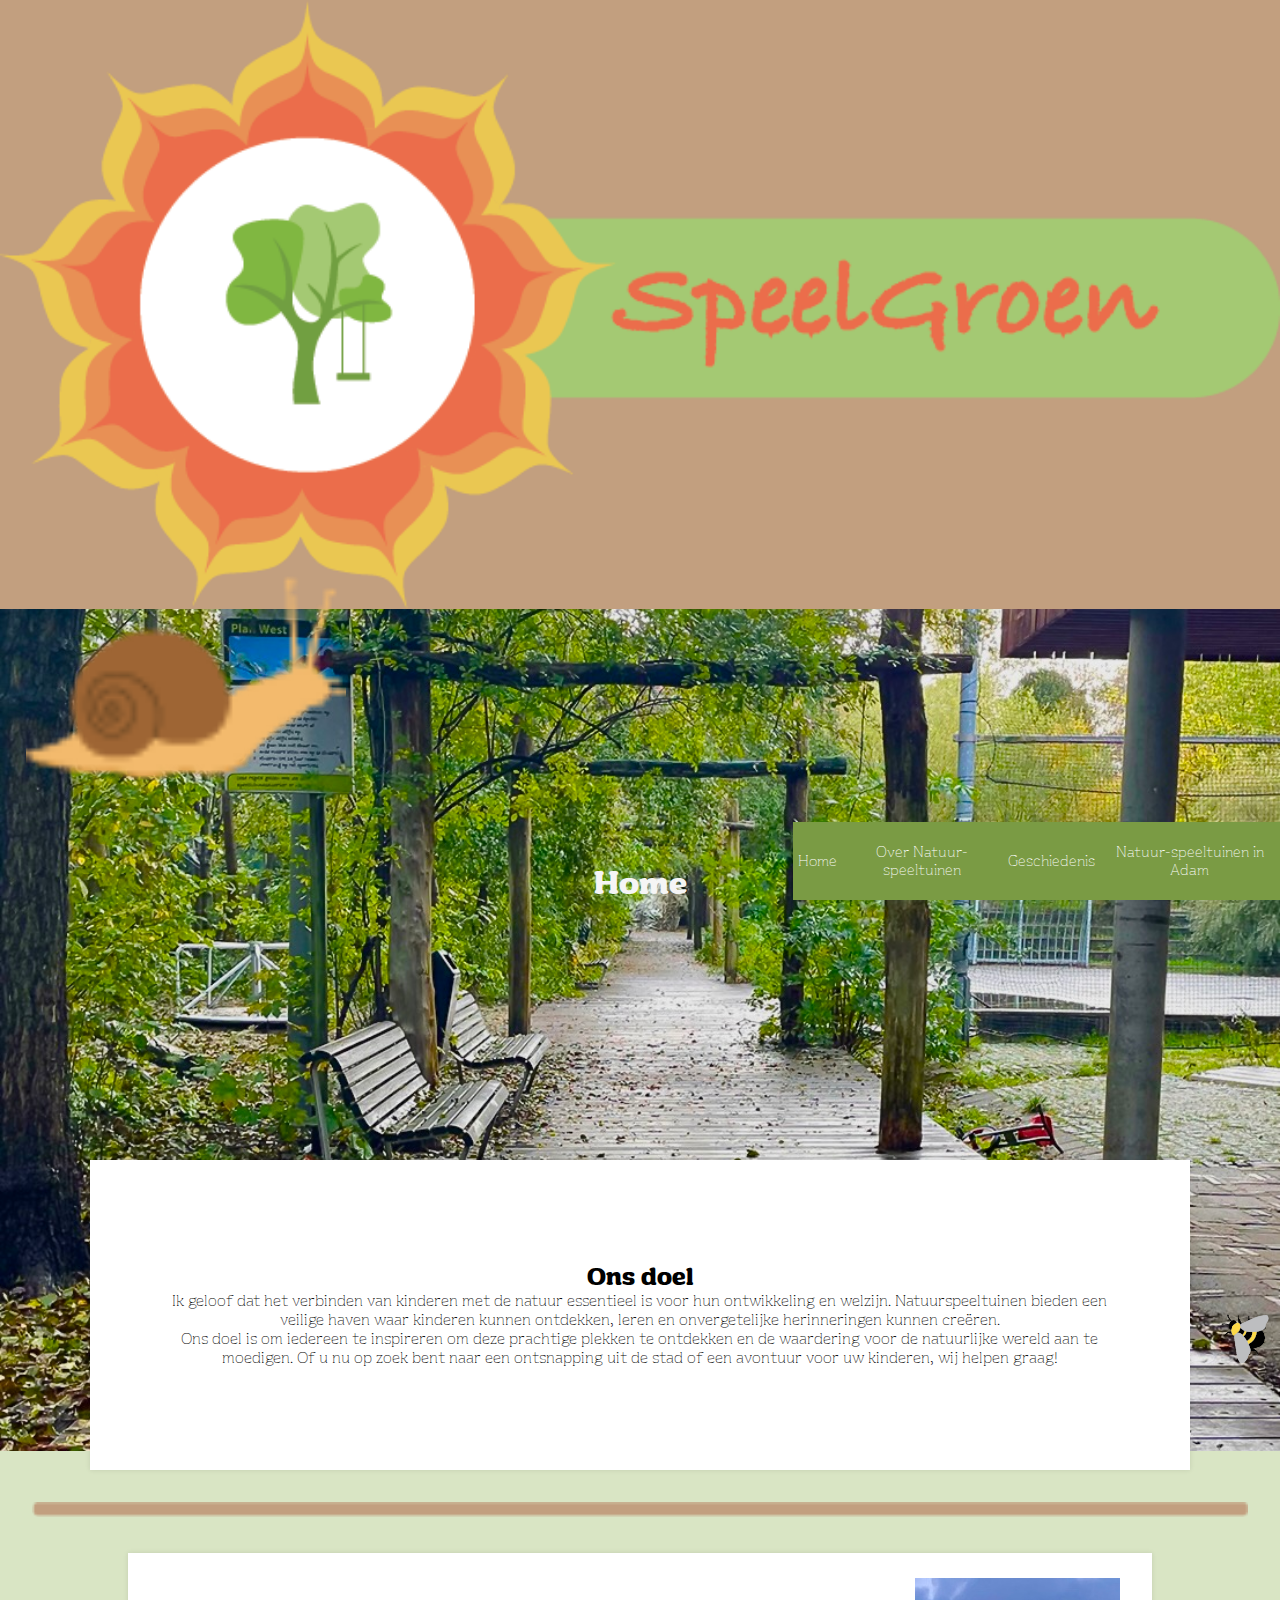
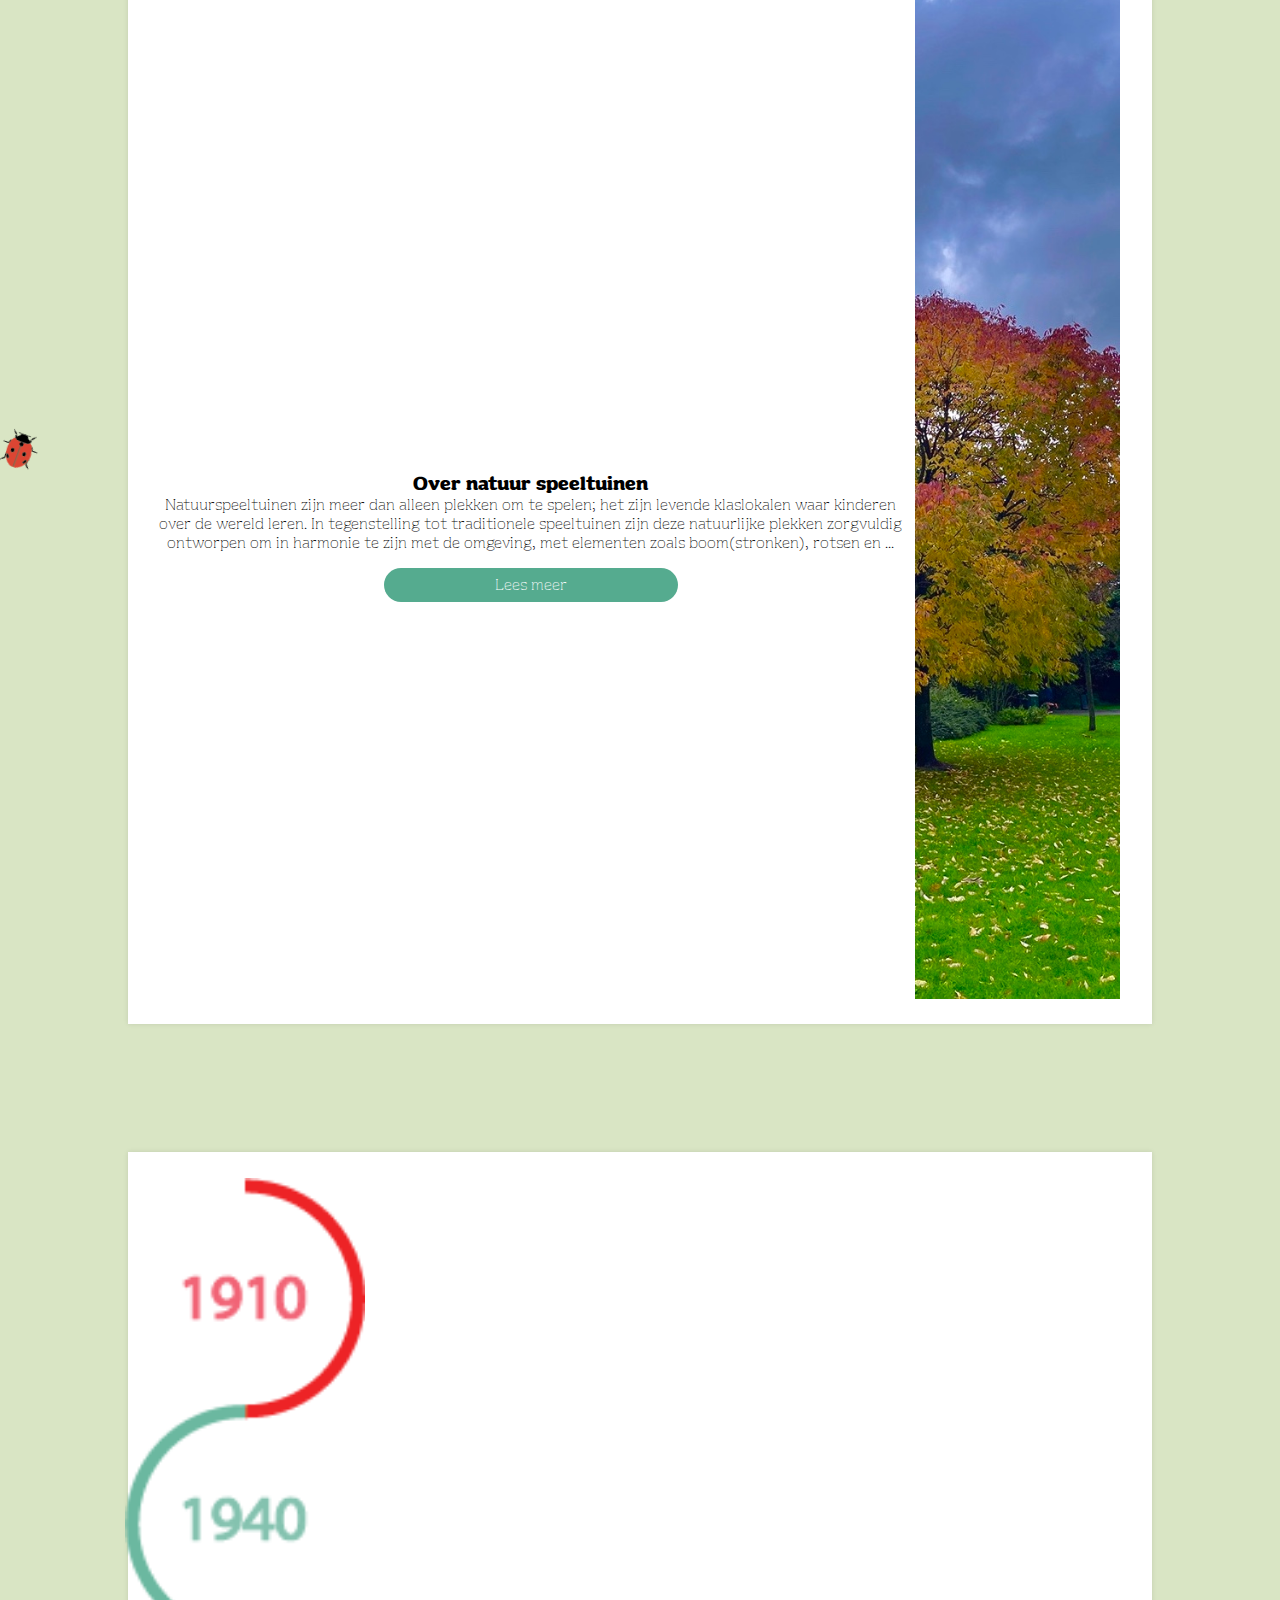
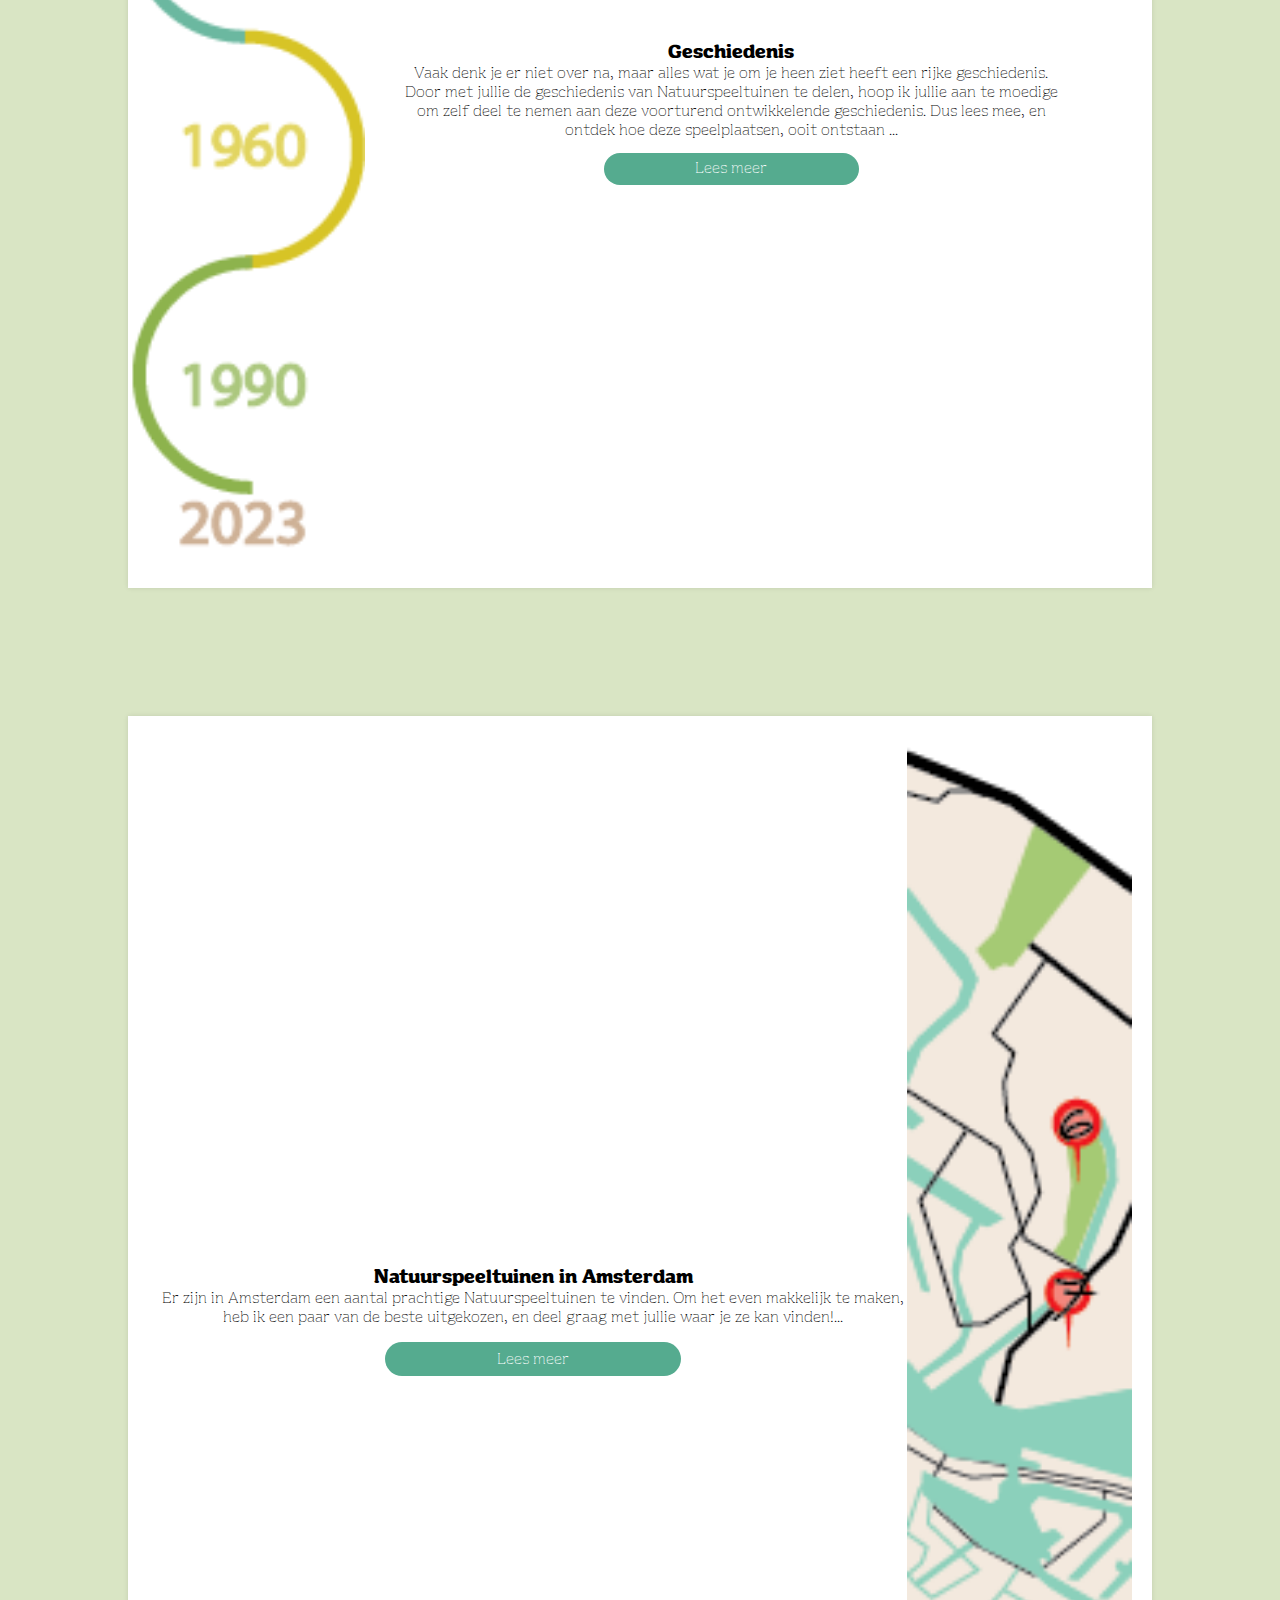
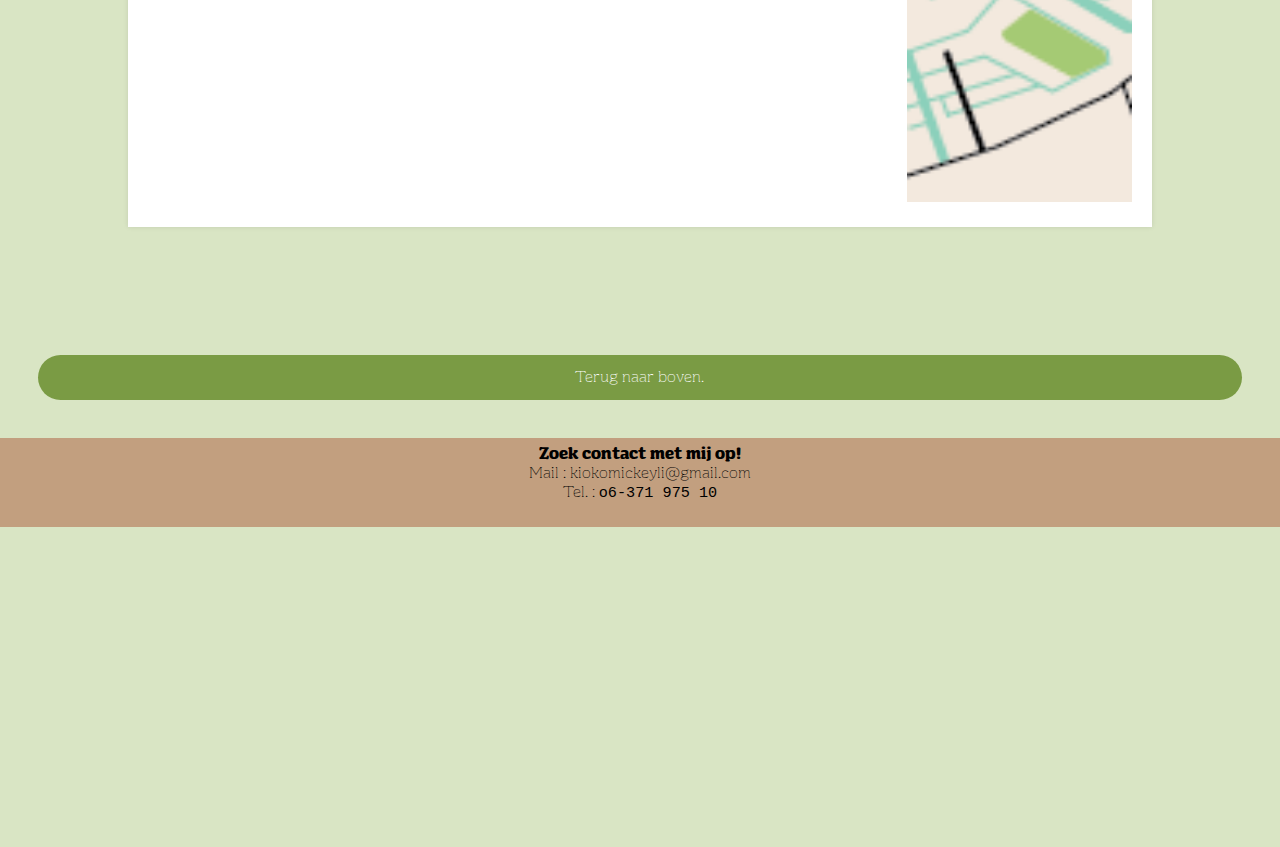
<file: index.html>
<!DOCTYPE html>
<html lang="nl">

<head>
    <meta charset="UTF-8">
    <meta name="viewport" content="width=device-width, initial-scale=1.0">
    <title>Natuurspeeltuinen</title>
    <link rel="stylesheet" href="style.css">
</head>

<body class="page1">
    <header>
        <img src="img/olgs.logo.2.png" id="top" alt="Speel Groen Logo">
        <nav>
            <ul>
                <li><a href="index.html">Home</a></li>
                <li><a href="second.html">Over Natuur-speeltuinen</a></li>
                <li><a href="third.html">Geschiedenis</a></li>
                <li><a href="fourth.html">Natuur-speeltuinen in Adam</a></li>
            </ul>
        </nav>
    </header>
    <main>
        <img src="img/snail.png" class="slak" alt="Slak illustratie">
        <div class="home_img">
            <h1>Home</h1>
            <img src="img/bee.png" alt="hommel illustratie">
            <img src="img/ladybug.png" alt="lieveheersbeestje illustratie">
            <section class="introbox">
                <h2>Ons doel</h2>
                <p>
                    Ik geloof dat het verbinden van kinderen met de natuur essentieel is voor hun ontwikkeling en
                    welzijn. Natuurspeeltuinen bieden een veilige haven waar kinderen kunnen ontdekken, leren en
                    onvergetelijke herinneringen kunnen creëren.</p>
                <p>Ons doel is om iedereen te inspireren om deze prachtige plekken te ontdekken en de waardering voor
                    de natuurlijke wereld aan te moedigen. Of u nu op zoek bent naar een ontsnapping uit de
                    stad of een avontuur voor uw kinderen, wij helpen graag!
                </p>
            </section>
        </div>

        <img src="img/line.olgs.png" alt="lijn" class="divide">

        <section class="homecontainer">
            <div>
                <h3>Over natuur speeltuinen</h3>
                <p>Natuurspeeltuinen zijn meer dan alleen plekken om te spelen; het zijn levende klaslokalen waar
                    kinderen over de wereld leren. In tegenstelling tot traditionele speeltuinen zijn deze natuurlijke
                    plekken zorgvuldig ontworpen om in harmonie te zijn met de omgeving, met elementen zoals
                    boom(stronken), rotsen en ...</p>
                <a href="second.html" class="button">Lees meer</a>
            </div>
            <div><img src="img/herfst.boom.jpg" alt="foto van een boom met herfstbladeren"></div>
        </section>



        <section class="homecontainer">
            <div><img src="img/timeline.png" alt="1900 tot 2023 tijdlijn zonder specefieke gebeurtenissen"></div>
            <div>
                <h3>Geschiedenis</h3>
                <p>Vaak denk je er niet over na, maar alles wat je om je heen ziet heeft een rijke geschiedenis. Door
                    met jullie de geschiedenis van Natuurspeeltuinen te delen, hoop ik jullie aan te moedige om zelf
                    deel te nemen aan deze voorturend ontwikkelende geschiedenis. Dus lees mee, en ontdek hoe deze
                    speelplaatsen, ooit ontstaan ...</p>
                <a href="third.html">Lees meer</a>
            </div>
        </section>

        <section class="homecontainer">
            <div>
                <h3>Natuurspeeltuinen in Amsterdam</h3>
                <p>Er zijn in Amsterdam een aantal prachtige Natuurspeeltuinen te vinden. Om het even makkelijk te
                    maken,
                    heb ik een paar van de beste uitgekozen, en deel graag met jullie waar je ze kan vinden!...</p>
                <a href="fourth.html">Lees meer</a>
            </div>
            <div><img src="img/olgs.map.copy.png" alt="stukje van een kaart van Amsterdam met pinpointers"></div>
        </section>
        <a href="#top" class="scroll-to-top">Terug naar boven.</a>
    </main>

    <footer>
        <h4>Zoek contact met mij op!</h4>
        <p>Mail : kiokomickeyli@gmail.com</p>
        <p>Tel. : <span class="cijfer">o6-371 975 10</span></p>
    </footer>
</file>
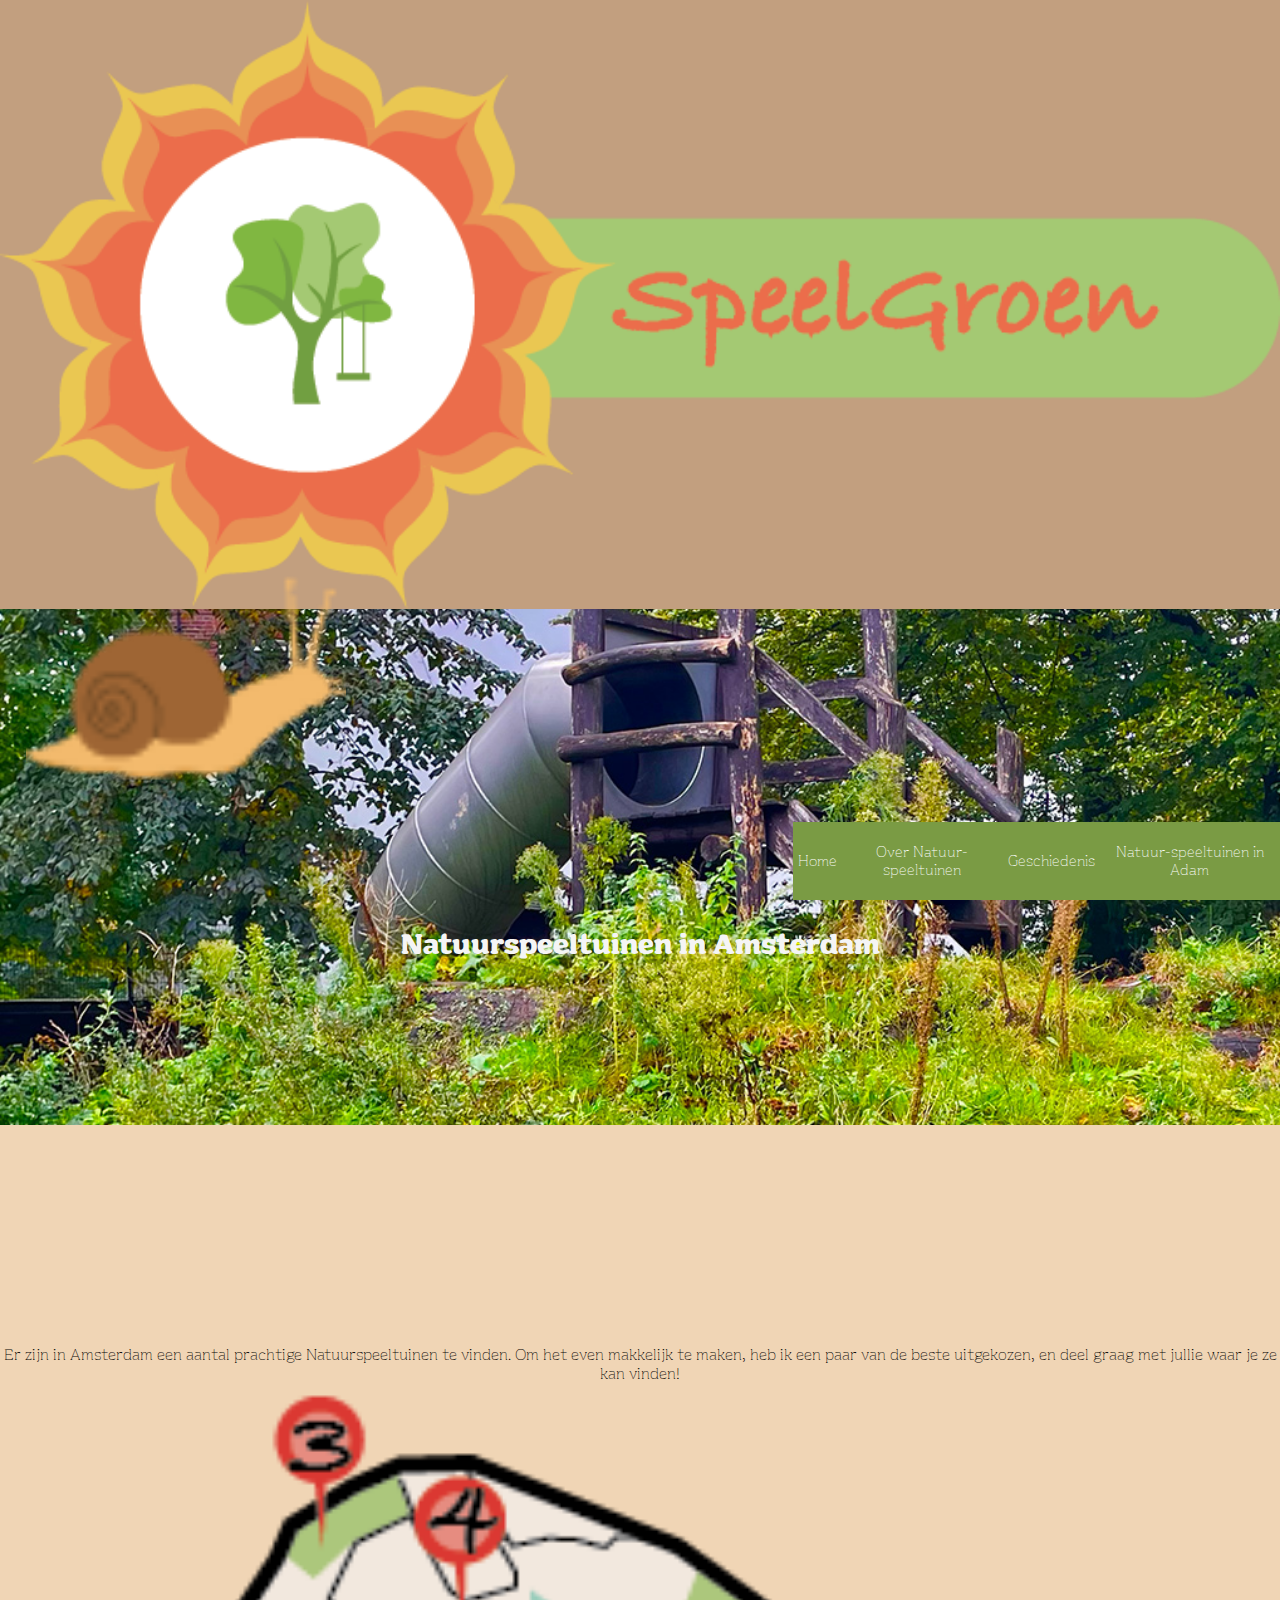
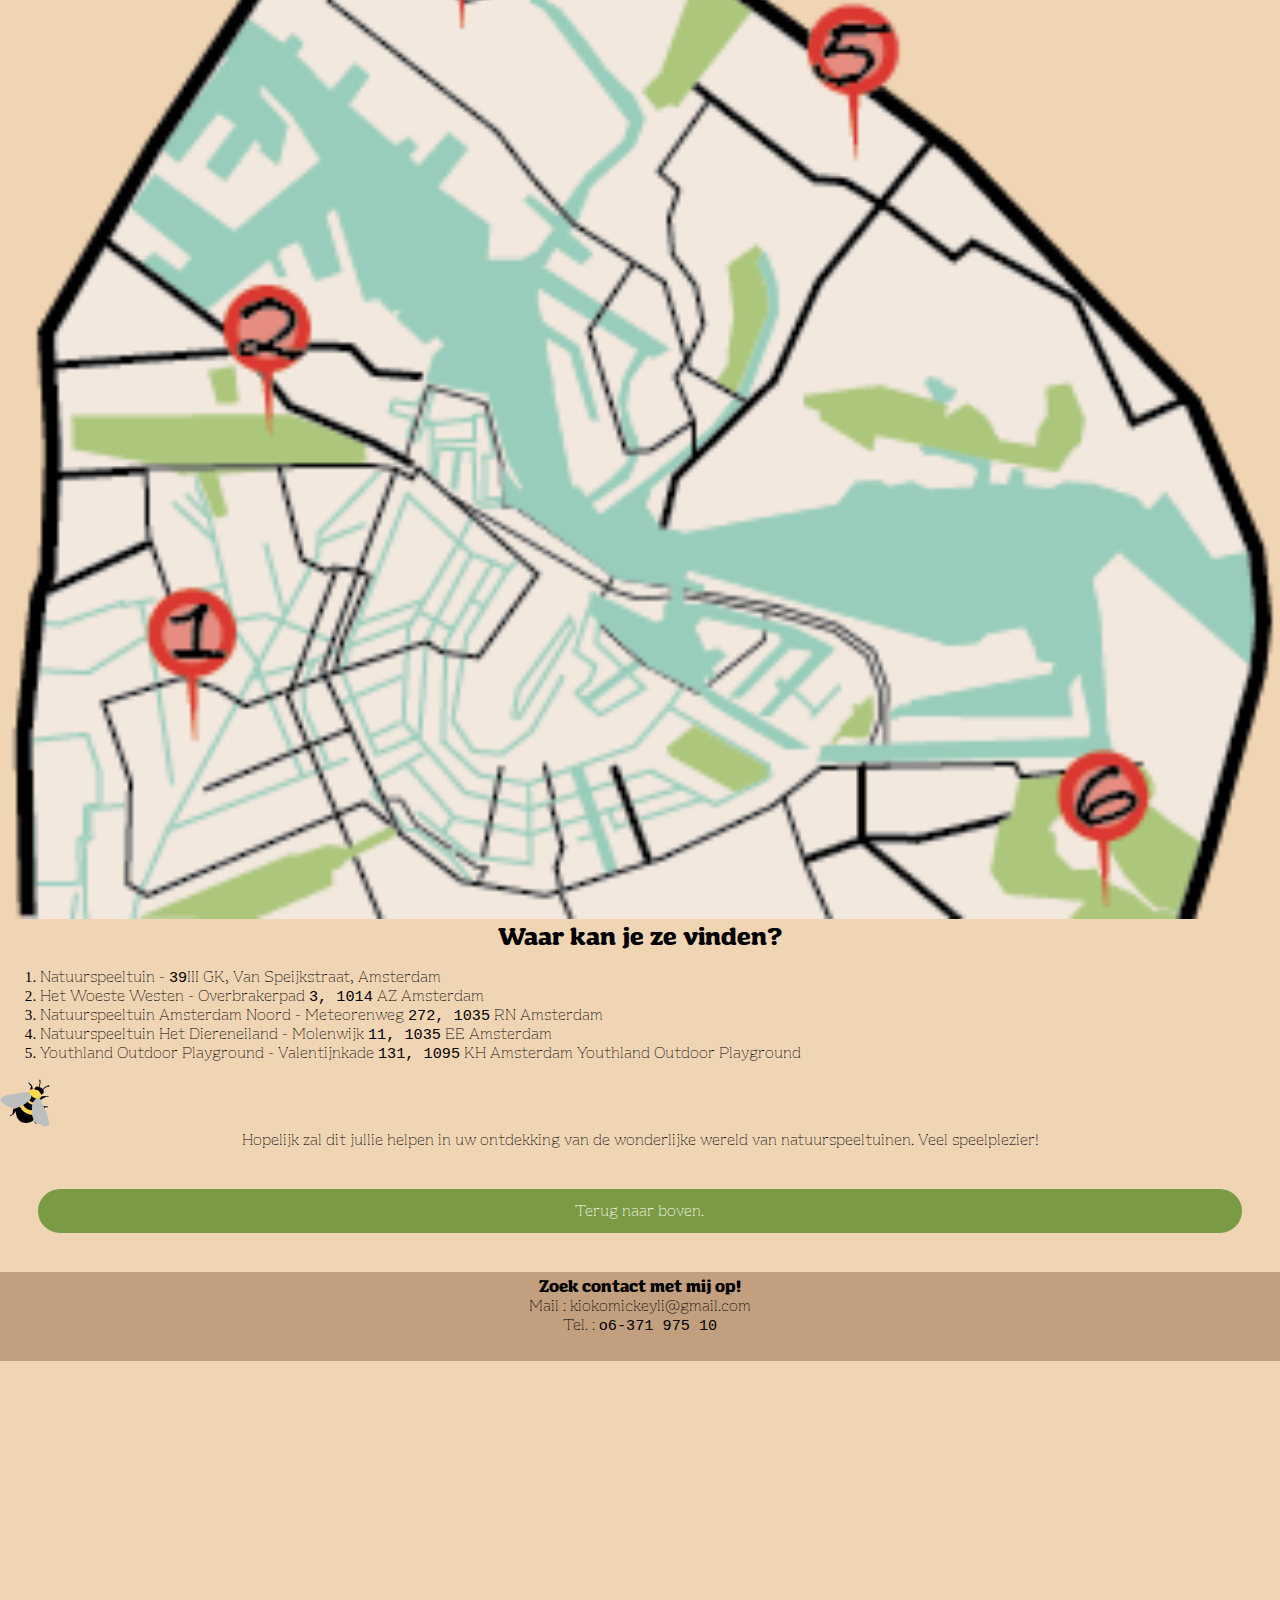
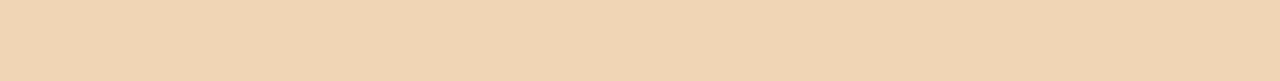
<file: fourth.html>
<!DOCTYPE html>
<html lang="nl">

<head>
    <meta charset="UTF-8">
    <meta name="viewport" content="width=device-width, initial-scale=1.0">
    <title>Natuurspeeltuinen</title>
    <link rel="stylesheet" href="style.css">
</head>

<body class="page4">
    <header>
        <img src="img/olgs.logo.2.png" id="top" alt="Speel Groen Logo">
        <nav>
            <ul>
                <li><a href="index.html">Home</a></li>
                <li><a href="second.html">Over Natuur-speeltuinen</a></li>
                <li><a href="third.html">Geschiedenis</a></li>
                <li><a href="fourth.html">Natuur-speeltuinen in Adam</a></li>
            </ul>
        </nav>
    </header>


    <main>
        <img src="img/snail.png" class="slak" alt="Slak illustraties">
        <div class="home_img">
            <h1>Natuurspeeltuinen in Amsterdam</h1>
        </div>
        <div>
            <p> Er zijn in Amsterdam een aantal prachtige Natuurspeeltuinen te vinden. Om het even makkelijk te maken,
                heb ik een paar van de beste uitgekozen, en deel graag met jullie waar je ze kan vinden!</p>
        </div>
        <div>
            <img src="img/olgs.map.png" alt="kaart" class="map">
            <h2>Waar kan je ze vinden?</h2>

            <ol>
                <li><span class="brandier">Natuurspeeltuin - <span class="cijfer">39</span>III GK, Van Speijkstraat,
                        Amsterdam</span></li>
                <li><span class="brandier">Het Woeste Westen - Overbrakerpad <span class="cijfer">3, 1014</span> AZ
                        Amsterdam</span></li>
                <li><span class="brandier">Natuurspeeltuin Amsterdam Noord - Meteorenweg <span class="cijfer">272,
                            1035</span> RN Amsterdam</span></li>
                <li><span class="brandier">Natuurspeeltuin Het Diereneiland - Molenwijk <span class="cijfer">11,
                            1035</span> EE Amsterdam</span></li>
                <li><span class="brandier">Youthland Outdoor Playground - Valentijnkade <span class="cijfer">131,
                            1095</span> KH Amsterdam Youthland Outdoor Playground</span>
                </li>
            </ol>

            <img src="img/bee.png" alt="hommel illustratie">
            <p>Hopelijk zal dit jullie helpen in uw ontdekking van de wonderlijke wereld van natuurspeeltuinen. Veel
                speelplezier!</p>
        </div>

        <a href="#top" class="scroll-to-top">Terug naar boven.</a>
    </main>

    <footer>
        <h4>Zoek contact met mij op!</h4>
        <p>Mail : kiokomickeyli@gmail.com</p>
        <p>Tel. : <span class="cijfer">o6-371 975 10</span></p>
    </footer>

</body>

</html>
</file>
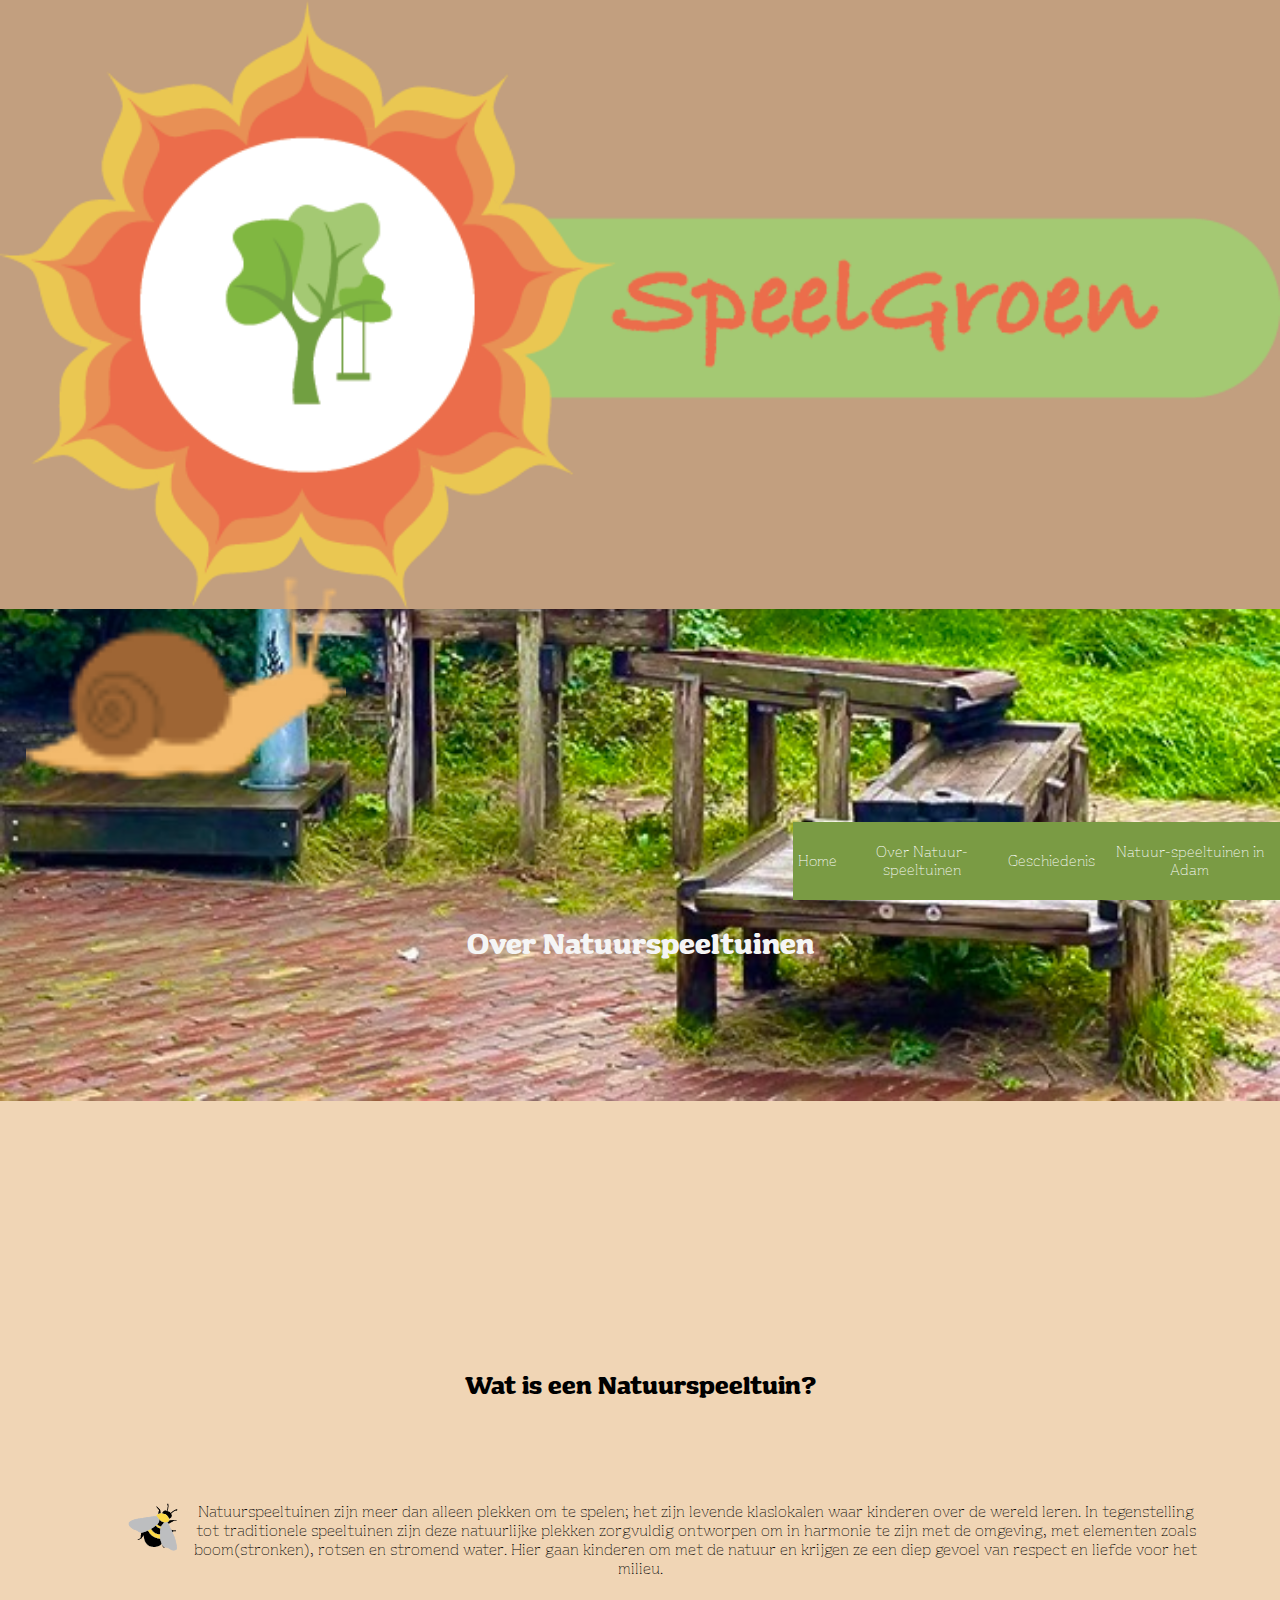
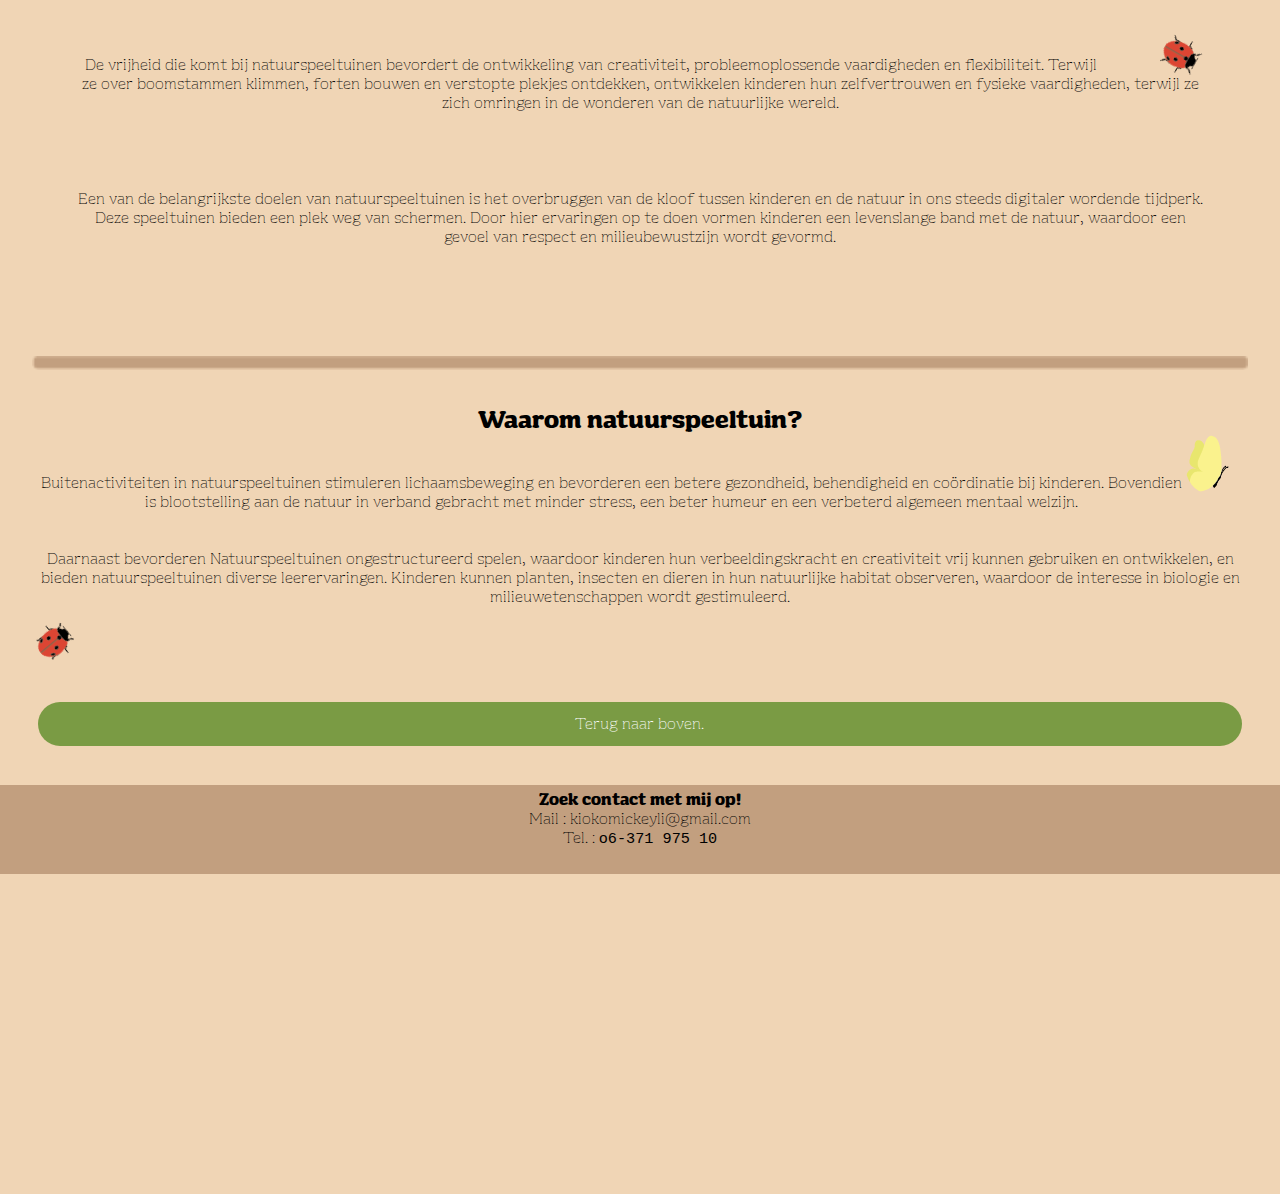
<file: second.html>
<!DOCTYPE html>
<html lang="nl">

<head>
    <meta charset="UTF-8">
    <meta name="viewport" content="width=device-width, initial-scale=1.0">
    <title>Natuurspeeltuin</title>
    <link rel="stylesheet" href="style.css">
</head>

<body class="page2">
    <header>
        <img src="img/olgs.logo.2.png" id="top" alt="Speel Groen Logo">
        <nav>
            <ul>
                <li><a href="index.html">Home</a></li>
                <li><a href="second.html">Over Natuur-speeltuinen</a></li>
                <li><a href="third.html">Geschiedenis</a></li>
                <li><a href="fourth.html">Natuur-speeltuinen in Adam</a></li>
            </ul>
        </nav>
    </header>

    <main>
        <img src="img/snail.png" class="slak" alt="Slak illustratie">
        <h1>Over Natuurspeeltuinen</h1>

        <section class="info">
            <h2>Wat is een Natuurspeeltuin?</h2>
        </section>
        <div class="text-with-image">
            <img src="img/bee.png" alt="hommel illustratie">
            <p>Natuurspeeltuinen zijn meer dan alleen plekken om te spelen; het zijn levende klaslokalen waar
                kinderen over de wereld leren. In tegenstelling tot traditionele speeltuinen zijn deze natuurlijke
                plekken zorgvuldig ontworpen om in harmonie te zijn met de omgeving, met elementen zoals
                boom(stronken), rotsen en stromend water. Hier gaan kinderen om met de natuur en krijgen ze een
                diep gevoel van respect en liefde voor het milieu.
            </p>
            <img src="img/ladybug.png" alt="hommel illustratie">
            <p>De vrijheid die komt bij natuurspeeltuinen bevordert de ontwikkeling van creativiteit,
                probleemoplossende vaardigheden en
                flexibiliteit. Terwijl ze over boomstammen klimmen, forten bouwen en verstopte plekjes ontdekken,
                ontwikkelen kinderen hun zelfvertrouwen en fysieke vaardigheden, terwijl ze zich omringen in de
                wonderen van de
                natuurlijke wereld.
            </p>
            <p>Een van de belangrijkste doelen van natuurspeeltuinen is het overbruggen van de kloof tussen kinderen
                en de natuur in ons steeds digitaler wordende tijdperk. Deze speeltuinen bieden een plek
                weg van schermen. Door hier ervaringen op te doen vormen kinderen een levenslange band met de
                natuur, waardoor een gevoel van respect en milieubewustzijn wordt gevormd.
            </p>
        </div>
        <img src="img/line.olgs.png" alt="lijn" class="divide">
        <h2>Waarom natuurspeeltuin?</h2>
        <div class="text-with-image2">
            <img src="img/butterfly.png" alt="hommel illustratie">
            <p>Buitenactiviteiten in natuurspeeltuinen stimuleren lichaamsbeweging en bevorderen een betere
                gezondheid, behendigheid en coördinatie bij kinderen. Bovendien is blootstelling aan de natuur in
                verband gebracht met minder stress, een beter humeur en een verbeterd algemeen mentaal welzijn.
            </p>
            <p> Daarnaast bevorderen Natuurspeeltuinen ongestructureerd spelen, waardoor kinderen hun
                verbeeldingskracht en creativiteit vrij kunnen gebruiken en ontwikkelen, en bieden
                natuurspeeltuinen diverse leerervaringen. Kinderen kunnen planten, insecten en dieren in hun
                natuurlijke habitat observeren, waardoor de interesse in biologie en milieuwetenschappen wordt
                gestimuleerd.
            </p>
            <img src="img/ladybug.png" alt="hommel illustratie">
        </div>
        </section>
        <a href="#top" class="scroll-to-top">Terug naar boven.</a>
    </main>
    <footer>
        <h4>Zoek contact met mij op!</h4>
        <p>Mail : kiokomickeyli@gmail.com</p>
        <p>Tel. : <span class="cijfer">o6-371 975 10</span></p>
    </footer>
</body>

</html>
</file>
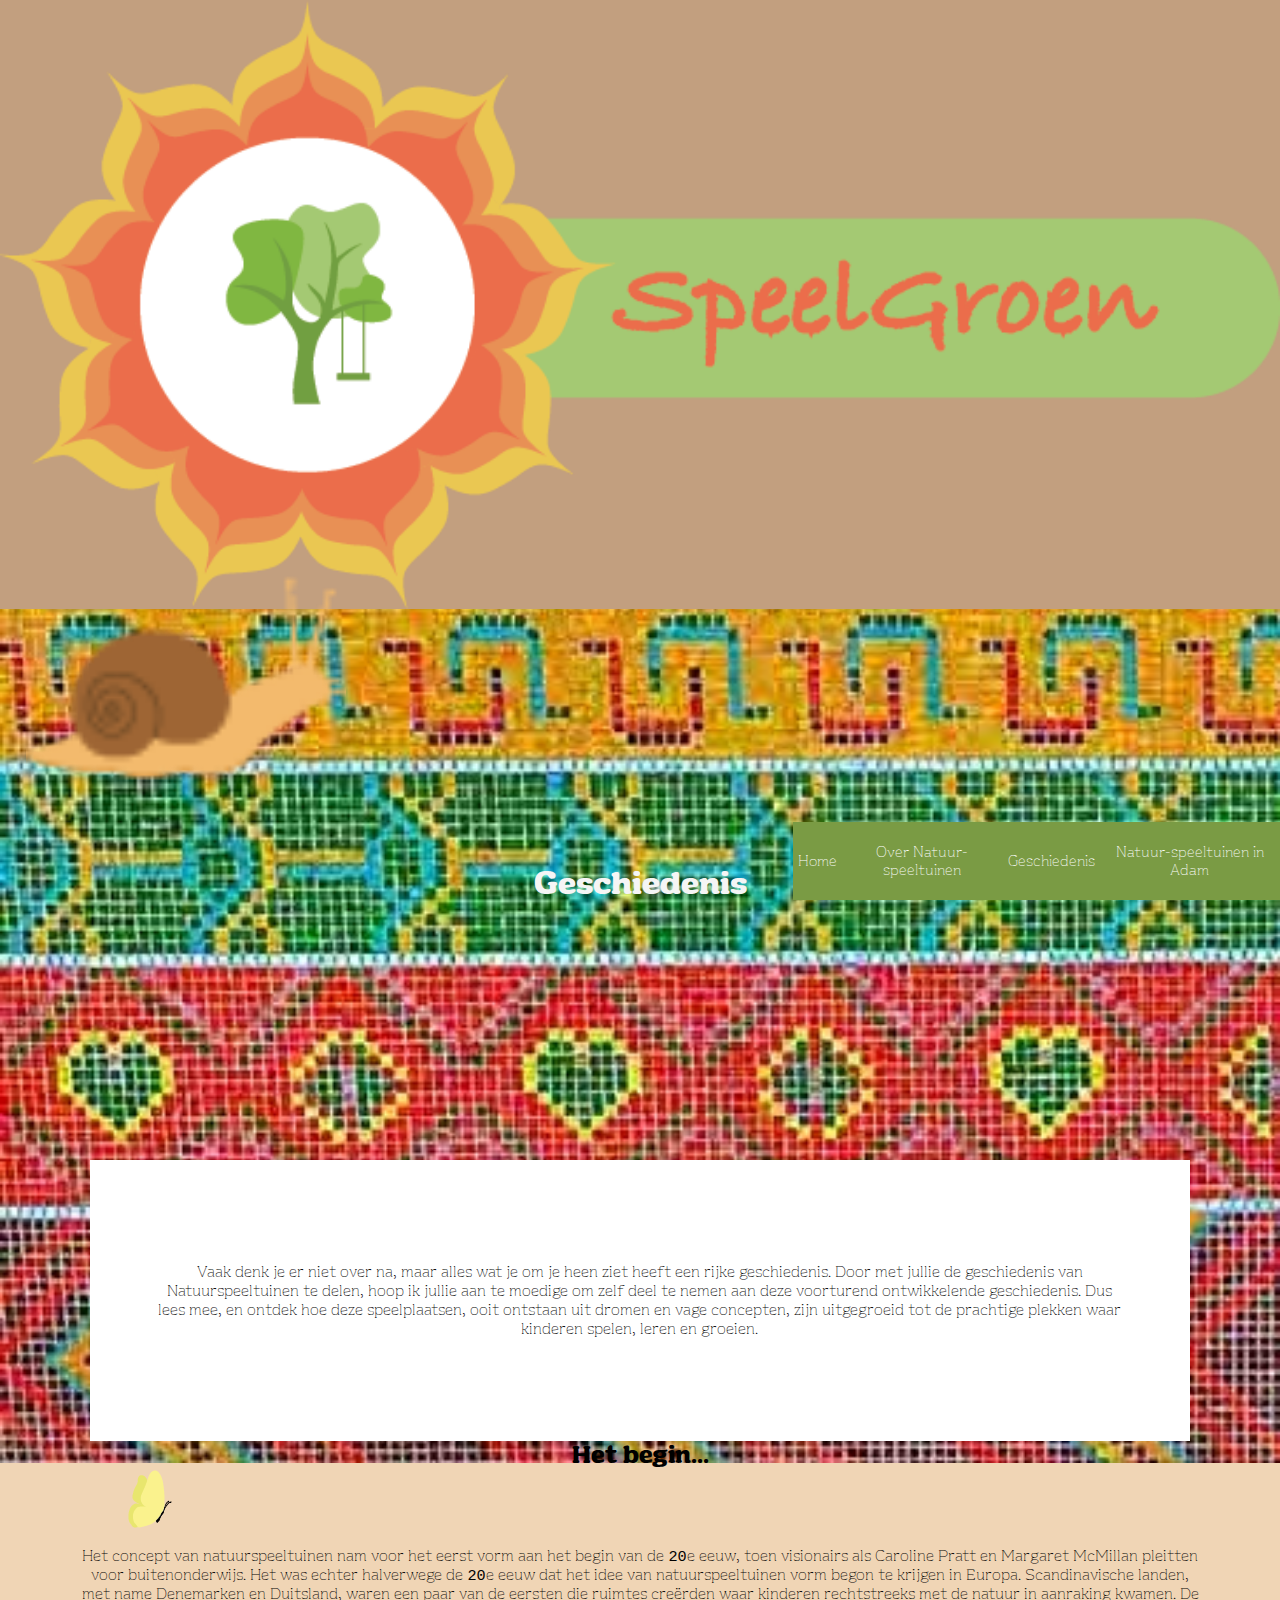
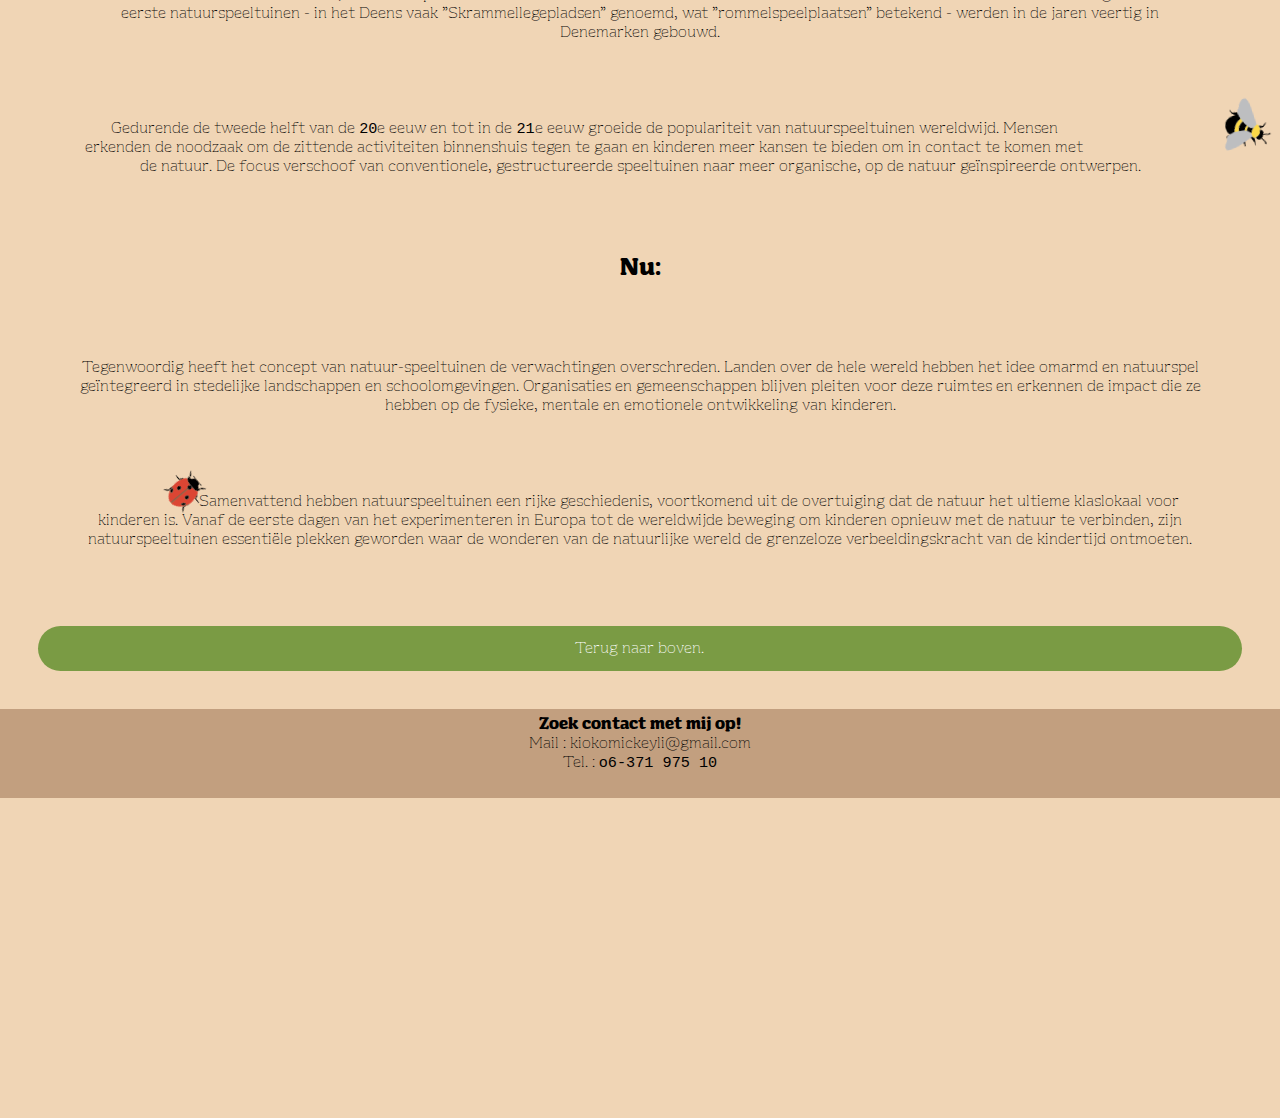
<file: third.html>
<!DOCTYPE html>
<html lang="nl">

<head>
    <meta charset="UTF-8">
    <meta name="viewport" content="width=device-width, initial-scale=1.0">
    <title>Natuurspeeltuinen</title>
    <link rel="stylesheet" href="style.css">
</head>

<body class="page3">
    <header>
        <img src="img/olgs.logo.2.png" id="top" alt="Speel Groen Logo">
        <nav>
            <ul>
                <li><a href="index.html">Home</a></li>
                <li><a href="second.html">Over Natuur-speeltuinen</a></li>
                <li><a href="third.html">Geschiedenis</a></li>
                <li><a href="fourth.html">Natuur-speeltuinen in Adam</a></li>
            </ul>
        </nav>
    </header>

    <main>
        <img src="img/snail.png" class="slak" alt="Slak illustratie">
        <div class="home_img">
            <h1>Geschiedenis</h1>
            <section class="introbox">
                <p>Vaak denk je er niet over na, maar alles wat je om je heen ziet heeft een rijke geschiedenis. Door
                    met jullie de geschiedenis van Natuurspeeltuinen te delen, hoop ik jullie aan te moedige om zelf
                    deel te nemen aan deze voorturend ontwikkelende geschiedenis. Dus lees mee, en ontdek hoe deze
                    speelplaatsen, ooit ontstaan uit dromen en vage concepten, zijn uitgegroeid tot de prachtige plekken
                    waar kinderen spelen, leren en groeien.</p>
            </section>
        </div>
        <section>
            <div class="text-with-image">
                <h2>Het begin...</h2>
                <img src="img/butterfly.png" alt="vlinder illustratie">
                <p>Het concept van natuurspeeltuinen nam voor het eerst vorm aan het begin van de <span
                        class="cijfer">20</span>e eeuw, toen
                    visionairs als Caroline Pratt en Margaret McMillan pleitten voor buitenonderwijs. Het was echter
                    halverwege de <span class="cijfer">20</span>e eeuw dat het idee van natuurspeeltuinen vorm begon te
                    krijgen in Europa.
                    Scandinavische landen, met name Denemarken en Duitsland, waren een paar van de eersten die ruimtes
                    creërden waar kinderen rechtstreeks met de natuur in aanraking kwamen. De eerste natuurspeeltuinen -
                    in het Deens vaak "Skrammellegepladsen" genoemd, wat "rommelspeelplaatsen" betekend - werden in de
                    jaren veertig in Denemarken gebouwd.
                </p>
                <img src="img/bee.png" alt="hommel illustratie">
                <p>Gedurende de tweede helft van de <span class="cijfer">20</span>e eeuw en tot in de <span
                        class="cijfer">21</span>e eeuw groeide de populariteit van
                    natuurspeeltuinen wereldwijd. Mensen erkenden de noodzaak om de zittende activiteiten binnenshuis
                    tegen te gaan en kinderen meer kansen te bieden om in contact te komen met de natuur. De focus
                    verschoof van conventionele, gestructureerde speeltuinen naar meer organische, op de natuur
                    geïnspireerde ontwerpen.
                </p>
                <h2>Nu:</h2>
                <p>Tegenwoordig heeft het concept van natuur-speeltuinen de verwachtingen overschreden. Landen over de
                    hele
                    wereld hebben het idee omarmd en natuurspel geïntegreerd in stedelijke landschappen en
                    schoolomgevingen. Organisaties en gemeenschappen blijven pleiten voor deze ruimtes en erkennen de
                    impact die ze hebben op de fysieke, mentale en emotionele ontwikkeling van kinderen.
                </p>
                <img src="img/ladybug.png" alt="lieveheersbeestje illustratie">
                <p>Samenvattend hebben natuurspeeltuinen een rijke geschiedenis, voortkomend uit de overtuiging dat de
                    natuur het ultieme klaslokaal voor kinderen is. Vanaf de eerste dagen van het experimenteren in
                    Europa
                    tot de wereldwijde beweging om kinderen opnieuw met de natuur te verbinden, zijn natuurspeeltuinen
                    essentiële plekken geworden waar de wonderen van de natuurlijke wereld de grenzeloze
                    verbeeldingskracht van de kindertijd ontmoeten.
                </p>
            </div>
            <a href="#top" class="scroll-to-top">Terug naar boven.</a>
        </section>
    </main>

    <footer>
        <h4>Zoek contact met mij op!</h4>
        <p>Mail : kiokomickeyli@gmail.com</p>
        <p>Tel. : <span class="cijfer">o6-371 975 10</span></p>
    </footer>

</body>
</file>
<file: style.css>
@font-face {
    font-family: 'BrandierTrial';
    src: url('fonts/BrandierTrial-Bold.otf') format('opentype');
    font-weight: bold;
    font-style: normal;
}

@font-face {
    font-family: 'BrandierTrial';
    src: url('fonts/BrandierTrial-Thin.otf') format('opentype');
    font-weight: normal;
}

body.page1 {
    margin: 0%;
    background-color: #d9e5c4;
    background-image: url('img/speeladam.jpg');
    background-repeat: no-repeat;
    background-attachment: local;
    background-position-y: 9%;
    background-size: contain;
}

body.page2 {
    margin: 0%;
    background-color: #f0d5b5;
    background-image: url('img/water.pomp.jpg');
    background-repeat: no-repeat;
    background-attachment: local;
    background-position-y: 10%;
    background-size: contain;
}

body.page3 {
    margin: 0%;
    background-color: #f0d5b5;
    background-image: url('img/wall.colors.jpg');
    background-repeat: no-repeat;
    background-attachment: local;
    background-position-y: 5%;
    height: 50%;
    background-size: contain;
}

body.page4 {
    margin: 0%;
    background-color: #f0d5b5;
    background-image: url('img/glijbaan.jpg');
    background-repeat: no-repeat;
    background-attachment: local;
    background-position-y: 14%;
    background-size: contain;
}

.page2 h1, .page4 h1 {
    font-size: 175%;
    margin: 25% 0% 30% 0%;
}

header {
    margin: 0%;
    background-color: #C29F7F;
    padding: 0%;
    display: flex;
    align-items: center;
}

header img {
    width: 100%;
}

nav {
    display: flex;
    background-color: #7A9B44;
    position: fixed;
    bottom: 0;
    right: 0;
    text-align: center;
    z-index: 10000;

}

nav ul {
    list-style: none;
    padding: 0;
    display: flex;
    align-items: center;

}

nav ul li {
    margin: 1%;

}

nav ul li a {
    text-decoration: none;
    color: #fff;
}

.slak {
    position: fixed;
    bottom: 13%;
    left: 2%;
    width: 25%;
    z-index: 999;
}

h1,h2,h3,h4,p,a {
    text-align: center;
    margin: 0%;
    font-family: 'BrandierTrial';
    font-weight: bold;
}

p,a,li {
    font-weight: normal;
    font-size: 95%;
}

h1 {
    margin: 20%;
    color: whitesmoke;
}

h3 {
    margin-top: 15%;
}

.home_img img:nth-of-type(1) {
    rotate: -90deg;
    float: right;
    margin-right: 10px;
    margin-top: -20px;
    transform: translateX(-350%) translateY(0%);
}

.home_img img:nth-of-type(2) {
    rotate: 20deg;
    float: left;
    margin-right: 10px;
    margin-top: -20px;
    transform: translateX(850%) translateY(2200%);
}


.introbox {
    display: flex;
    flex-direction: column;
    padding: 8% 5%;
    background-color: white;
    box-shadow: 0 0 5px rgba(0, 0, 0, 0.1);
    margin: 0% 7%;
    width: 76%;
}

.divide {
    width: 95%;
    margin: 2.5%;
}

.homecontainer {
    display: flex;
    flex-direction: row;
    justify-content: center;
    align-items: center;
    padding: 2%;
    background-color: white;
    box-shadow: 0 0 5px rgba(0, 0, 0, 0.1);
    margin: 10%;
    margin-top: 0%;
}

.homecontainer div {
    display: flex;
    justify-content: center;
    flex-direction: column;
    align-items: center;
    margin-right: 7%;
}

.homecontainer a {
    background-color: #55AB8F;
    color: #fff;
    padding: 1% 2%;
    border-radius: 2em;
    text-decoration: none;
    width: 35%;
    text-align: center;
    margin: 2%;
}

.homecontainer img {
    width: 250%;
}

.homecontainer:nth-of-type(2) div {
    margin-left: 8%;
}

.homecontainer:nth-of-type(2) img {
    width: 900%;
}

.homecontainer:nth-of-type(3) div {
    margin-right: 9%;
}

.homecontainer:nth-of-type(3) img {
    width: 585%;
}

.info {
    display: flex;
    flex-direction: column;
    padding: 2%;
}

.text-with-image img {
    float: left;
    margin-right: 10px;
    background-position-y: 50%;
    margin-left: 10%
}

.text-with-image p {
    margin-top: 0;
    margin: 6%;
}

.text-with-image img:nth-of-type(2) {
    rotate: 120deg;
    float: right;
    margin-right: 10px;
    margin-top: -20px;
    transform: translateX(100%) translateY(160%);
    background-position-y: 50%;
}

.text-with-image2 {
    overflow: hidden;
}

.text-with-image2 img {
    float: right;
    margin-right: 4%;
    position: relative;
    border-radius: 100%;
}

.text-with-image2 img:nth-of-type(2) {
    rotate: 50deg;
    float: left;
    margin-right: 10px;
    margin-top: -20px;
    transform: translateX(60%) translateY(-80%);
}

.text-with-image2 p {
    margin-top: 0;
    margin: 3%;
}

body.page3 .text-with-image img:nth-of-type(2) {
    rotate: 80deg;
    float: right;
    margin-right: 10px;
    margin-top: -20px;
    transform: translateX(0%) translateY(0%);
    background-position-y: 50%;
}

body.page3 .text-with-image img:nth-of-type(3) {
    rotate: 50deg;
    float: left;
    margin-right: 10px;
    margin-top: -20px;
    transform: translateX(70%) translateY(-80%);
}

.map {
    width: 100%;
}

.scroll-to-top {
    display: block;
    background-color: #7A9B44;
    color: #fff;
    padding: 1% 2%;
    border-radius: 2em;
    text-decoration: none;
    width: 90%;
    text-align: center;
    margin: 3%;
}

.cijfer {
    font-family: 'Courier New', Courier, monospace;
}

.brandier {
    font-family: 'BrandierTrial';
}

footer {
    margin: 0;
    background-color: #C29F7F;
    padding: 2%;
    padding-top: 0.5%;
    margin-bottom: 25%;
}
</file>
